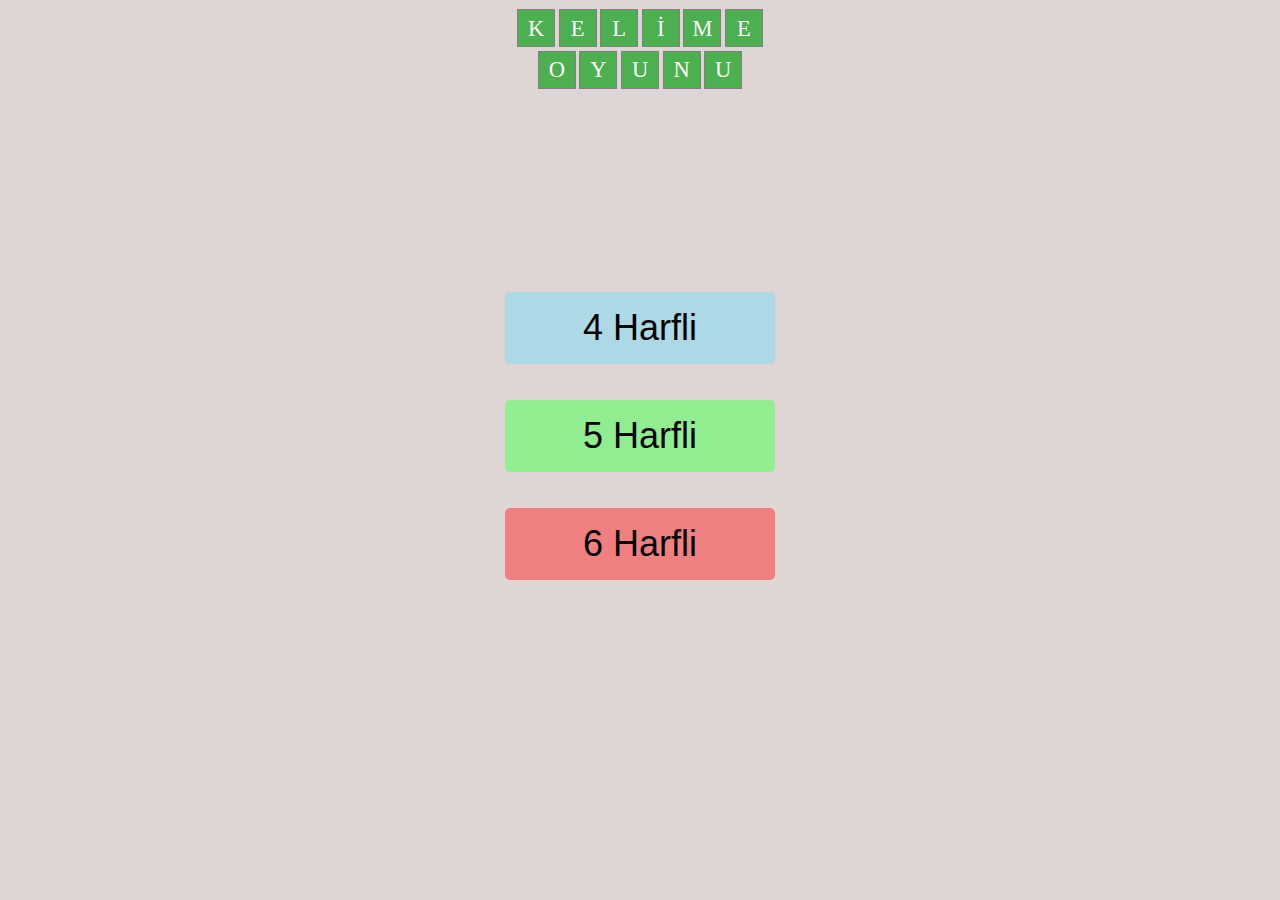
<file: index.html>
<!DOCTYPE html>
<html lang="tr">

<head>
    <meta charset="UTF-8">
    <meta name="viewport" content="width=device-width, initial-scale=1.0, viewport-fit=cover">
    <title>Kelime Oyunu - Giriş</title>
    <link rel="stylesheet" href="style.css">
    <style>
    </style>
</head>

<body>
    <div class="title-container">
        <div class="box-container">
            <span class="box">K</span>
            <span class="box">E</span>
            <span class="box">L</span>
            <span class="box">İ</span>
            <span class="box">M</span>
            <span class="box">E</span>
        </div>
        <div class="box-container">
            <span class="box">O</span>
            <span class="box">Y</span>
            <span class="box">U</span>
            <span class="box">N</span>
            <span class="box">U</span>
        </div>
    </div>
    <div class="option-container">

        <button class="button four" onclick="startGame(4)">4 Harfli</button>
        <button class="button five" onclick="startGame(5)">5 Harfli</button>
        <button class="button six" onclick="startGame(6)">6 Harfli</button>

    </div>

    <script>
        function startGame(wordLength) {
            // Seçilen kelime uzunluğunu localStorage ile sakla
            localStorage.setItem("wordLength", wordLength);

            // Oyun sayfasına yönlendir
            window.location.href = "game1.html";
        }
    </script>

</body>

</html>
</file>
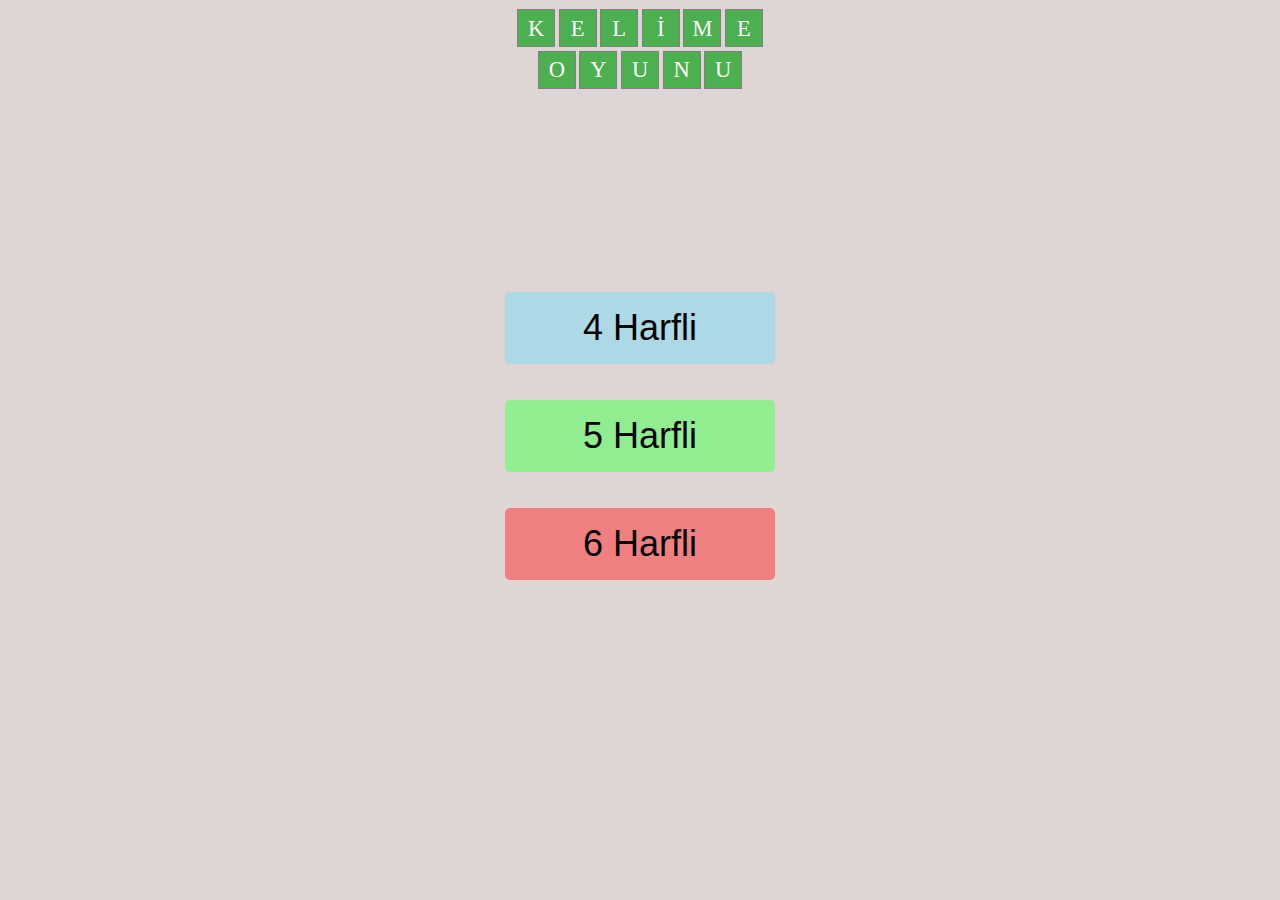
<file: game1.html>
<!DOCTYPE html>
<html lang="tr">

<head>
    <meta charset="UTF-8">
    <meta name="viewport" content="width=device-width, initial-scale=1.0, viewport-fit=cover">

    <title>Document</title>
    <link rel="stylesheet" href="style.css">
</head>

<div class="game-container">
    <div id="game-board"></div>
    <div id="keyboard"></div>
    <div id="result"></div>
    <div class="button-container">
        <button class="gc-button" id="new-game" style="display: none;">Yeni Oyun</button> <!-- Yeni Oyun tuşu -->
        <button class="gc-button" id="home-page">Ana Sayfa</button> <!-- Ana Sayfa tuşu -->
    </div>

</div>

<body>
    <script src="4_harfli_kelimearray.js"></script>
    <script src="5_harfli_kelimearray.js"></script>
    <script src="6_harfli_kelimearray.js"></script>
    <script src="script.js"></script>

</body>

</html>
</file>
<file: style.css>
/* Sayfanın tamamını kapsayan stil */
*{
    overflow: hidden;
}
body {
    display: flex;
    justify-content: center;  /* Yatayda ortalar */
    align-items: center;      /* Dikeyde ortalar */
    max-height: 100vh;        /* Sayfanın yüksekliğini tam al */
    margin: 0;                /* Sayfa kenar boşluklarını sıfırlar */
    flex-direction: column;   /* İçerikleri dikey sıraya dizer */
    background-color: #e0d5d5;  /* Sayfa arka planı */
}

.title-container {
    display: flex;
    flex-direction: column;
    align-items: center;
    margin-top: 1vh;
    margin-bottom: 0.2vh;
   
}

.box-container {
    display: flex;
    justify-content: center;
    gap: 0.4vh;
    margin-bottom: 0.4vh;
}

.box {
    display: flex;
    width: 4vh;
    height: 4vh;

    border: 1px solid gray;
    justify-content: center;
    align-items: center;
    line-height: 3vh;
    font-size: 2.5vh;
    font-family: 'Times New Roman', Times, serif;
    background-color: #4CAF50;
    color: #fff;
}


.game-container{
    width: 100%;
    max-height: 90vh;
    margin-top: 1vh;
}


/* Oyun tahtasını ortalar */
#game-board {
    display: flex;
    flex-direction: column;
    align-items: center;
    justify-content: center;


}

/* Her satırdaki hücreleri yatay sıraya dizer */
.row {
    display: grid;
    grid-template-columns: repeat(var(--wordLength), minmax(7vh, 1fr)); /* Kelime uzunluğuna göre sütunları ayarlar */
    gap: 0.4vh;
    margin-bottom: 0.5vh;
}

/* Hücrelerin stilini belirler */
.cell {
    box-sizing: border-box;
    border: 0.1vh solid black;
    text-align: center;
    width: 100%; /* Grid hücresine tam oturması için */
    height: 7vh;

    text-align: center;
    line-height: 7vh;
    font-size: 4vh;
    cursor: pointer;

}
.cell:hover {
    background-color: #f0f0f0;
}
/* Doğru harf (yeşil) */
.cell.correct {
    background-color: #4caf50;
    color: white;
}

/* Yanlış pozisyondaki harf (turuncu) */
.cell.present {
    background-color: orange;
    color: white;
}

/* Kelimede olmayan harf (gri) */
.cell.absent {
    background-color: grey;
    color: white;
}


/* Klavye tuşlarının stilini belirler 

/* Klavye kısmını ortalar */
#keyboard {
    display: grid;
    grid-template-columns: repeat(6, 5.5vh); /* 6 sütunlu grid */
    gap: 0.5vh;
    margin-top: 2vh;
    justify-content: center;
}

/* Klavye tuşlarının stilini belirler */
.key {
    width: 100%; /* Grid hücresine tam oturması için */
    height: 5vh;
    box-sizing: border-box;
    border: 1px solid #aaa;
    border-radius: 1vh;
    text-align: center;
    line-height: 5vh;
    font-size: 3vh;
    cursor: pointer;
}

/* Enter tuşu en altta tam genişlikte olacak */
.enter-key {
    width: 35.5vh;
    /* grid-column: span 6; Tüm 6 sütunu kapla */
    background-color: #4CAF50;
    margin-top: 1vh;
    font-size: 3vh;
    color: white;
    font-weight: bold;
    text-align: center;
    border: none;
    cursor: pointer;
    transition: background-color 0.3s ease;
}
.backspace{
    background-color: #134358;
    color: #fff
}

.cell.disabled {
    /*background-color: #e0e0e0;  Gri ton */
    /*color: #808080;            Daha açık yazı rengi */
    pointer-events: none;     /* Tıklama ve etkileşim devre dışı */
}
.button-container{
    display: flex;
    width: 35.5vh;
    margin: 0 auto;
}
#new-game {

    padding: 0;
    width: 17vh;
    height: 5vh;
    display: block;
    margin-top: 1vh;
    margin-right:1.5vh;
    background-color: #ae4f4c;  /* Arka plan rengini değiştir */
    color: white;  /* Metin rengini beyaz yap */
    font-weight: bold;  /* Metni kalın yap */
    line-height: 5vh;
    font-size: 2.5vh;
    border: none;
    border-radius: 1vh;
    cursor: pointer;
    transition: background-color 0.3s ease;
}


#home-page{
    padding: 0;
    width: 35.5vh;
    height: 5vh;
    display: block;
    margin-top: 1vh;
    padding: none;
    background-color: rgb(206, 155, 59);  /* Arka plan rengini değiştir */
    color: white;  /* Metin rengini beyaz yap */
    font-weight: bold;  /* Metni kalın yap */
    line-height: 5vh;
    font-size: 2.5vh;
    border: none;
    border-radius: 1vh;
    cursor: pointer;
    transition: background-color 0.3s ease;
}

.gc-button:hover{
    opacity: 0.8;
}

/* İndex html css*/
.option-container{
    display: flex;
    flex-direction: column;
    margin-top: 20vh;


}


.button {
    display: block;
    width: 30vh;
    margin: 2vh auto;
    padding: 15px;
    font-size: 4vh;
    cursor: pointer;
    border: none;
    border-radius: 5px;
}

.button:hover {
    opacity: 0.8;
}

.four {
    background-color: lightblue;
}

.five {
    background-color: lightgreen;
}

.six {
    background-color: lightcoral;
}
</file>
